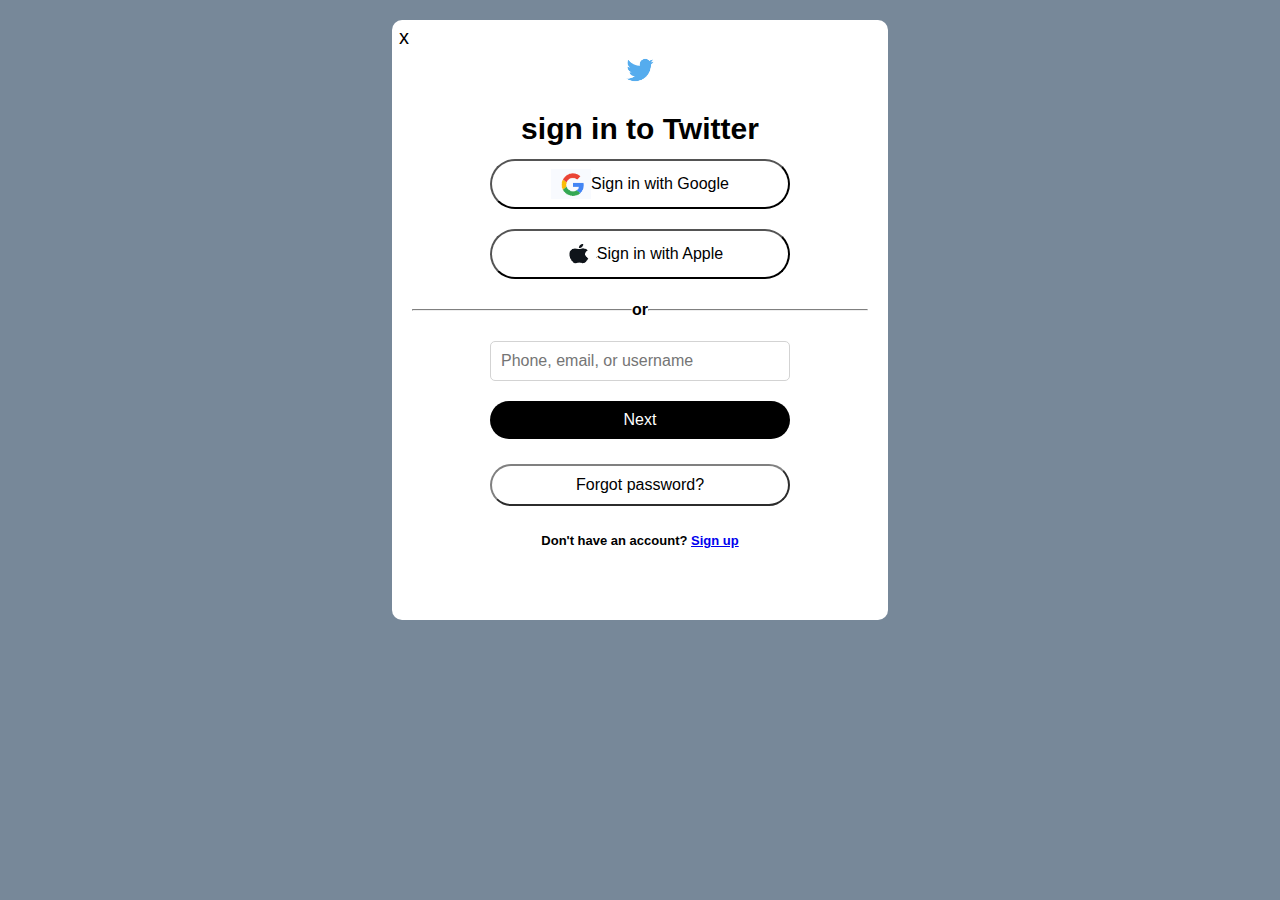
<file: twitter/index.html>
<!DOCTYPE html>
<html lang="en">
  <head>
    <meta charset="UTF-8" />
    <meta name="viewport" content="width=device-width, initial-scale=1.0" />
    <title>Twitter login</title>
    <link rel="stylesheet" href="style.css" />
    </head>
  <body>
    <div class="login-box">

      <button class="close">x</button>

      <div class="logo">
        <img src="logo.png" alt="Twitter Logo" width="30px" height="30px" />
      </div>

      <div id="signin-methods">
      <p>sign in to Twitter</p>
      <button class="google-button">
        <img
          src="google-logo.png"
          alt="Google Logo"
          class="google-logo"
          width="40" height="30"
        />
        <p id="google-button">Sign in with Google</p>
      </button>

      <button class="apple-button">
        <img
          src="apple-logo.png"
          alt="Apple Logo"
          class="apple-logo"
           width="40" height="30"
        />
        <p id="apple-button">Sign in with Apple</p>
      </button>

      <div class="line">
        <hr class="line-left" />
        <span class="or-text">or</span>
        <hr class="line-right" />
      </div>
      <div class="input-container">
      <input
        type="text"
        placeholder="Phone, email, or username"
        class="input-field"
      />
      <button class="next-button">Next</button>
      <button class="forgot-button">Forgot password?</button>
      </div>
      <p class="signup-text">
       <b> Don't have an account? <a href="#">Sign up</a> </b>
      </p>
    </div>
  </body>
</html>
</file>
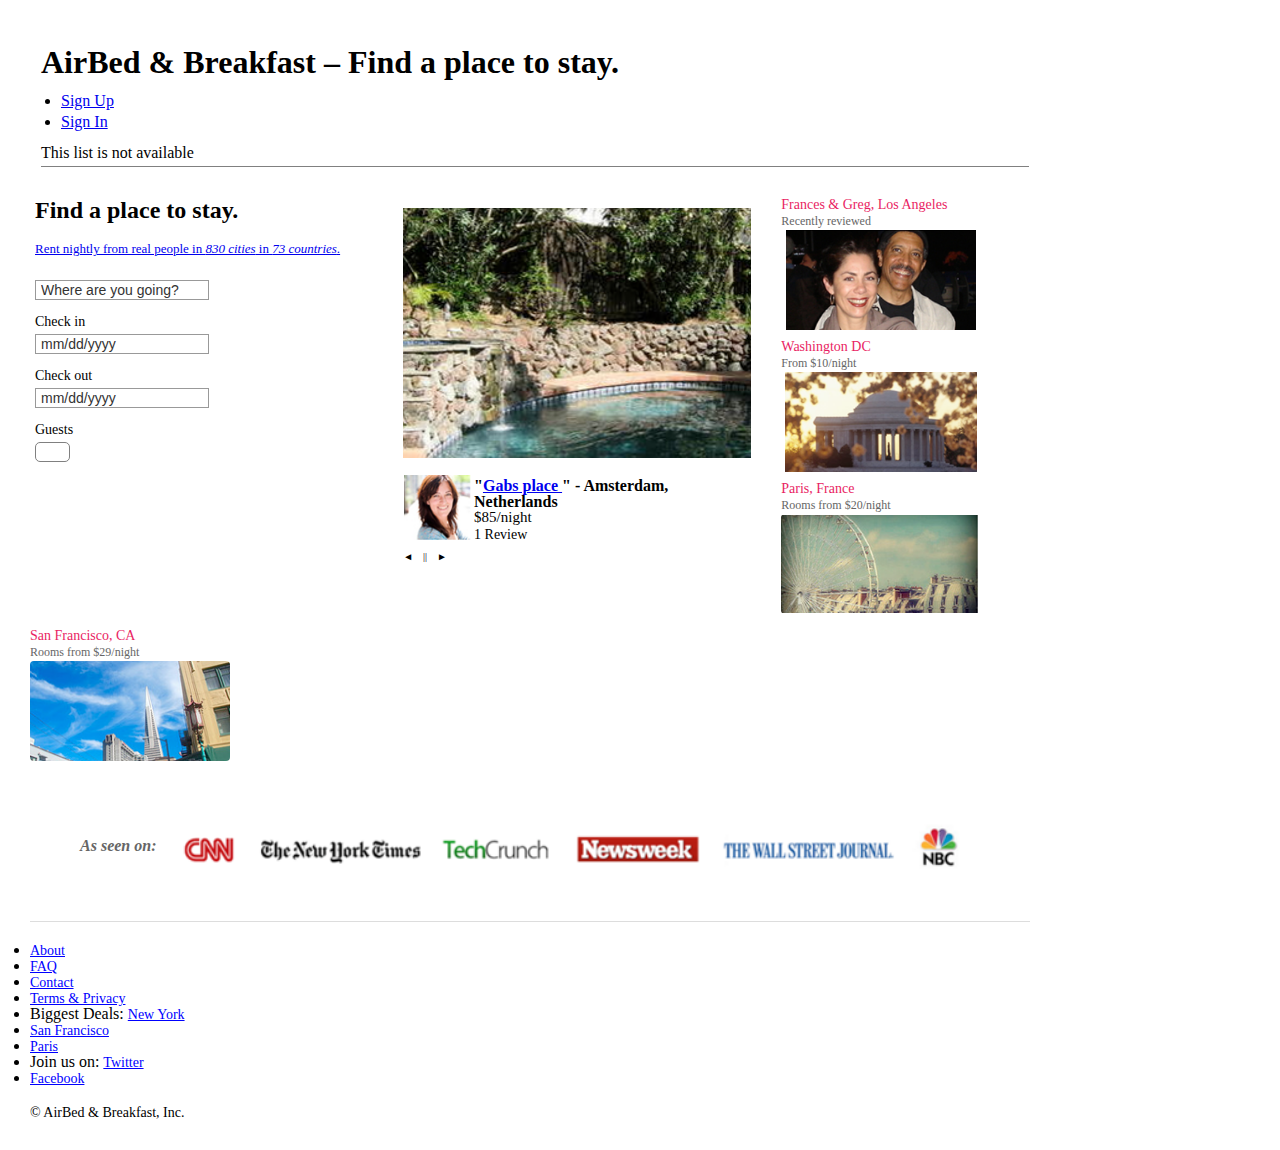
<file: AirBed/AirBed.html>
<!DOCTYPE html>
<html lang="en">

<head>
  <meta charset="UTF-8">
  <meta name="viewport" content="width=device-width, initial-scale=1.0">
  <title>AirBed & Breakfast – Find a place to stay.</title>
  <link rel="stylesheet" href="AirBed.CSS">
</head>

<header class="header">
  <h1>AirBed & Breakfast – Find a place to stay.</h1>
  <ul class="nav-links">
    <li><a href="#">Sign Up</a></li>
    <li><a href="#">Sign In</a></li>
  </ul>
  <p> This list is not available</p>
  <div class="line">
  </div>
</header>

<body>
  <div class="main-content">
    <div class="left-column">
      <h2>Find a place to stay.</h2>
      <p class="tagline">
        <a href="#">Rent nightly from real people in <em>830 cities</em> in <em>73 countries</em>.</a>
      </p>

      <form class="search-form">
        <div class="form-group">
          <input type="text" placeholder="Where are you going?">
        </div>

        <div class="form-group">
          <label>Check in</label>
          <input type="text" placeholder="mm/dd/yyyy">
        </div>

        <div class="form-group">
          <label>Check out</label>
          <input type="text" placeholder="mm/dd/yyyy">
        </div>

        <div class="form-group">
          <label>Guests</label>
          <input type="number" id="guests" name="guest" step="1">
        </div>
      </form>
    </div>

    <div class="center-column">

      <div class="featured-image"></div>

      <div class="listing-card">
        <div class="host-photo"></div>
        <div class="listing-info">
          <h3> "<a href="#">Gabs place </a>" - Amsterdam, Netherlands</h3>
          <p class="price">$85/night</p>
          <p class="reviews">1 Review</p>
        </div>
      </div>

      <div class="carousel-controls">
        <span>◄</span>
        <span>||</span>
        <span>►</span>
      </div>
    </div>


    <div class="right-column">
      <div class="destination-card card1">
        <h3>Frances & Greg, Los Angeles</h3>
        <p class="subtitle">Recently reviewed</p>
        <div class="destination-image"></div>
      </div>

      <div class="destination-card card2">
        <h3>Washington DC</h3>
        <p class="subtitle">From $10/night</p>
        <div class="destination-image"></div>
      </div>

      <div class="destination-card card3">
        <h3>Paris, France</h3>
        <p class="subtitle">Rooms from $20/night</p>
        <div class="destination-image"></div>
      </div>
    </div>
  </div>


  <div class="bottom-destinations">
    <div class="destination-item card4">
      <h3>San Francisco, CA</h3>
      <p class="subtitle">Rooms from $29/night</p>
      <div class="image"></div>
    </div>
  </div>

  <div class="seen-section">
    <h4>As seen on:</h4>
    <div class="logo"></div>
  </div>

  <footer>
    <ul class="footer-links">
      <li><a href="#">About</a></li>
      <li><a href="#">FAQ</a></li>
      <li><a href="#">Contact</a></li>
      <li><a href="#">Terms & Privacy</a></li>
      <li>Biggest Deals: <a href="#">New York</a></li>
      <li><a href="#">San Francisco</a></li>
      <li><a href="#">Paris</a></li>
      <li>Join us on: <a href="#">Twitter</a></li>
      <li><a href="#">Facebook</a></li>
    </ul>
    <p class="copyright">© AirBed & Breakfast, Inc.</p>
  </footer>
  </div>

</body>

</html>
</file>
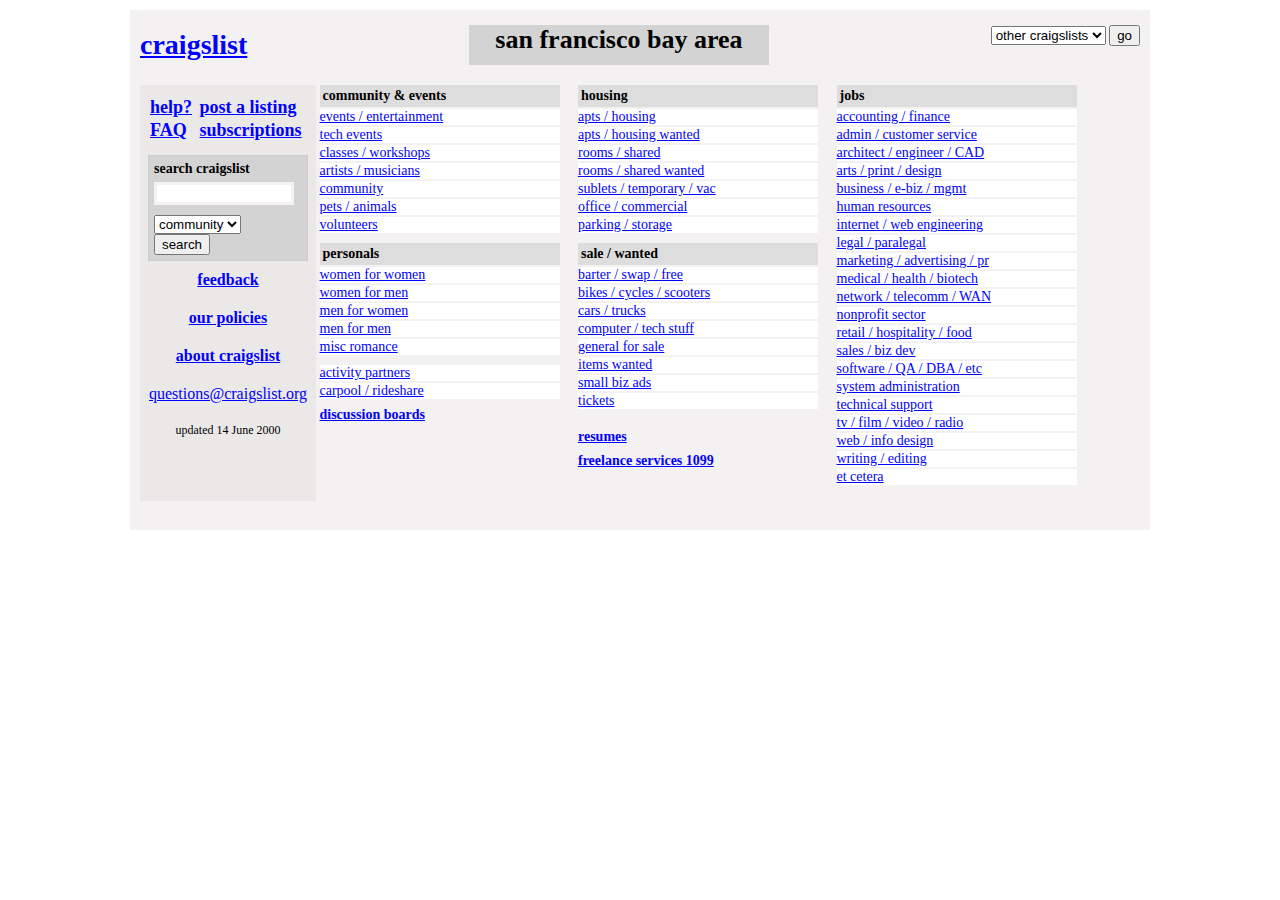
<file: Craigslist/craiglist.html>
<!DOCTYPE html>
<html lang="en">

<head>
    <meta charset="UTF-8">
    <title>craigslist : san francisco bay area</title>
    <link rel="stylesheet" href="craiglist.css">
</head>

<body>

    <div class="page">

        <div class="topbar">
            <span class="logo"><a href="#">craigslist </a></span>
            <span class="city">san francisco bay area</span>
            <span class="top-controls">
                <select>
                    <option>other craigslists</option>
                </select>
                <button>go</button>
            </span>
        </div>

        <div class="content">

            <div class="sidebar">

                <div class="right">
                    <a href="#">help?</a>
                    <a href="#">FAQ</a>
                </div>

                <div class="lift">
                    <a href="#">post a listing</a>
                    <a href="#">subscriptions</a>
                </div>

                <div class="search">
                    <div class="search-title">search craigslist</div>
                    <input type="text">
                    <select>
                        <option>community</option>
                    </select>
                    <button>search</button>
                </div>

                <div class="side-link">
                    <a href="#">feedback</a><br>
                    <a href="#">our policies</a><br>
                    <a href="#">about craigslist</a>

                    <div class="email"><a>questions@craigslist.org</a></div>
                    <div class="updated">updated 14 June 2000</div>
                </div>
            </div>

            <div class="lists">

                <div class="col">
                    <div class="section">
                        <div class="section-title">community & events</div>
                        <a href="#">events / entertainment</a>
                        <a href="#">tech events</a>
                        <a href="#">classes / workshops</a>
                        <a href="#">artists / musicians</a>
                        <a href="#">community</a>
                        <a href="#">pets / animals</a>
                        <a href="#">volunteers</a>
                    </div>

                    <div class="section">
                        <div class="section-title">personals</div>
                        <a href="#">women for women</a>
                        <a href="#">women for men</a>
                        <a href="#">men for women</a>
                        <a href="#">men for men</a>
                        <a href="#">misc romance</a>
                    </div>

                    <div class="activity">
                        <a href="#">activity partners</a>
                        <a href="#">carpool / rideshare</a>
                    </div>
                    <a class="strong" href="#">discussion boards</a>
                </div>

                <div class="col">
                    <div class="section">
                        <div class="section-title">housing</div>
                        <a href="#">apts / housing</a>
                        <a href="#">apts / housing wanted</a>
                        <a href="#">rooms / shared</a>
                        <a href="#">rooms / shared wanted</a>
                        <a href="#">sublets / temporary / vac</a>
                        <a href="#">office / commercial</a>
                        <a href="#">parking / storage</a>
                    </div>

                    <div class="section">
                        <div class="section-title">sale / wanted</div>
                        <a href="#">barter / swap / free</a>
                        <a href="#">bikes / cycles / scooters</a>
                        <a href="#">cars / trucks</a>
                        <a href="#">computer / tech stuff</a>
                        <a href="#">general for sale</a>
                        <a href="#">items wanted</a>
                        <a href="#">small biz ads</a>
                        <a href="#">tickets</a>
                    </div>


                    <div class="resumes">
                        <a class="strong" href="#">resumes</a>
                        <a class="strong" href="#">freelance services 1099</a>
                    </div>
                </div>

                <div class="col">
                    <div class="section">
                        <div class="section-title">jobs</div>
                        <a href="#">accounting / finance</a>
                        <a href="#">admin / customer service</a>
                        <a href="#">architect / engineer / CAD</a>
                        <a href="#">arts / print / design</a>
                        <a href="#">business / e-biz / mgmt</a>
                        <a href="#">human resources</a>
                        <a href="#">internet / web engineering</a>
                        <a href="#">legal / paralegal</a>
                        <a href="#">marketing / advertising / pr</a>
                        <a href="#">medical / health / biotech</a>
                        <a href="#">network / telecomm / WAN</a>
                        <a href="#">nonprofit sector</a>
                        <a href="#">retail / hospitality / food</a>
                        <a href="#">sales / biz dev</a>
                        <a href="#">software / QA / DBA / etc</a>
                        <a href="#">system administration</a>
                        <a href="#">technical support</a>
                        <a href="#">tv / film / video / radio</a>
                        <a href="#">web / info design</a>
                        <a href="#">writing / editing</a>
                        <a href="#">et cetera</a>
                    </div>
                </div>

            </div>

        </div>

    </div>

</body>

</html>
</file>
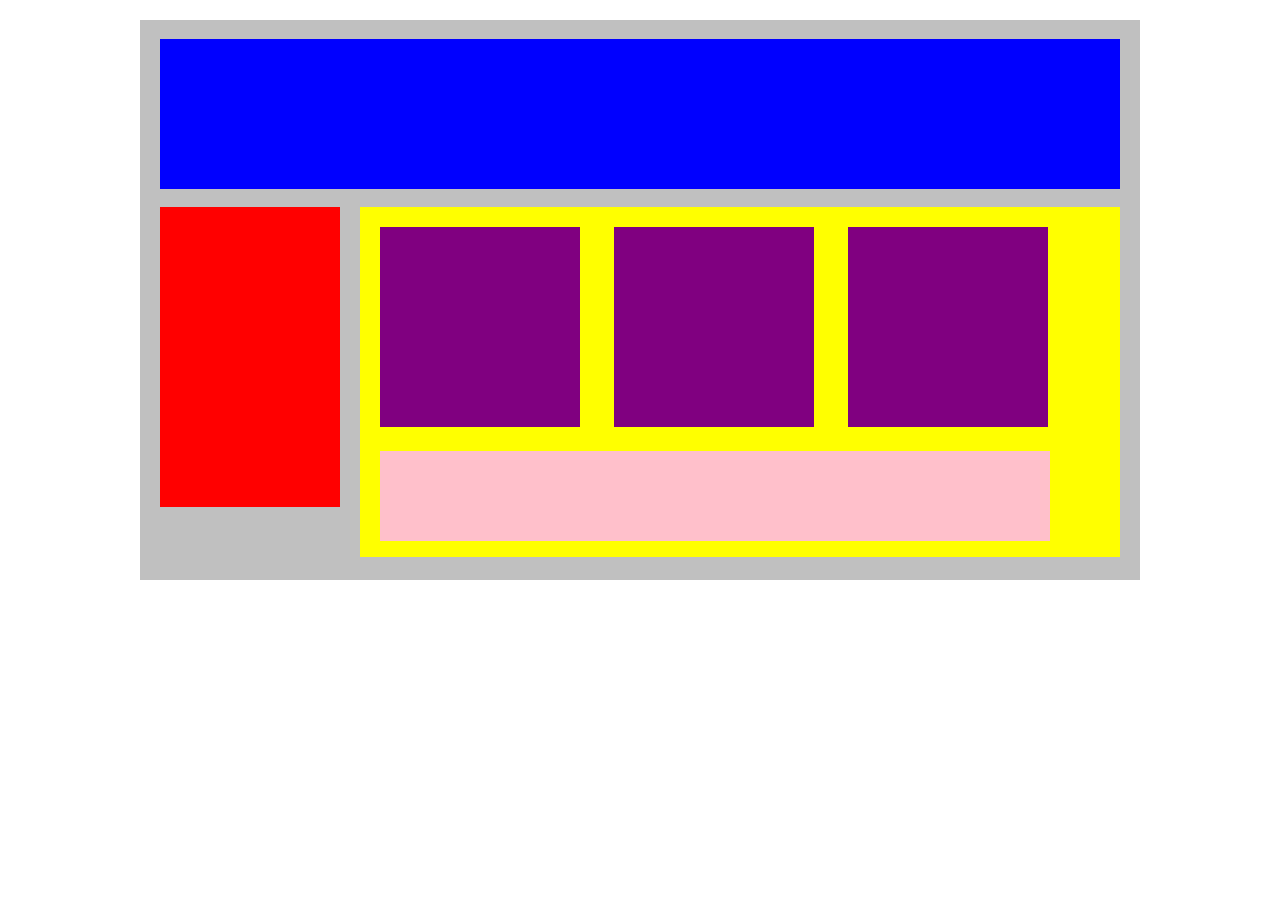
<file: CSS-first-Assignment/CSS-Assignment-1.html>
<!DOCTYPE html>
<html>
    <head>
        <title>Mike Tyson's Personal Webpage - Boxing Champion </title>
        <link rel="stylesheet" type="text/css" href="CSS-Assignment-1.CSS">
    </head>
    <body>
        <div id="container">
          <div id="header"></div>
          <div id="nav_bar"></div>
          <div id="main_content">
            <div class="subcontent"></div>
            <div class="subcontent"></div>
            <div class="subcontent"></div>
            <div id="advertisements"></div>
          </div>
        </div> <!-- End of container -->
    </body>
</html>
</file>
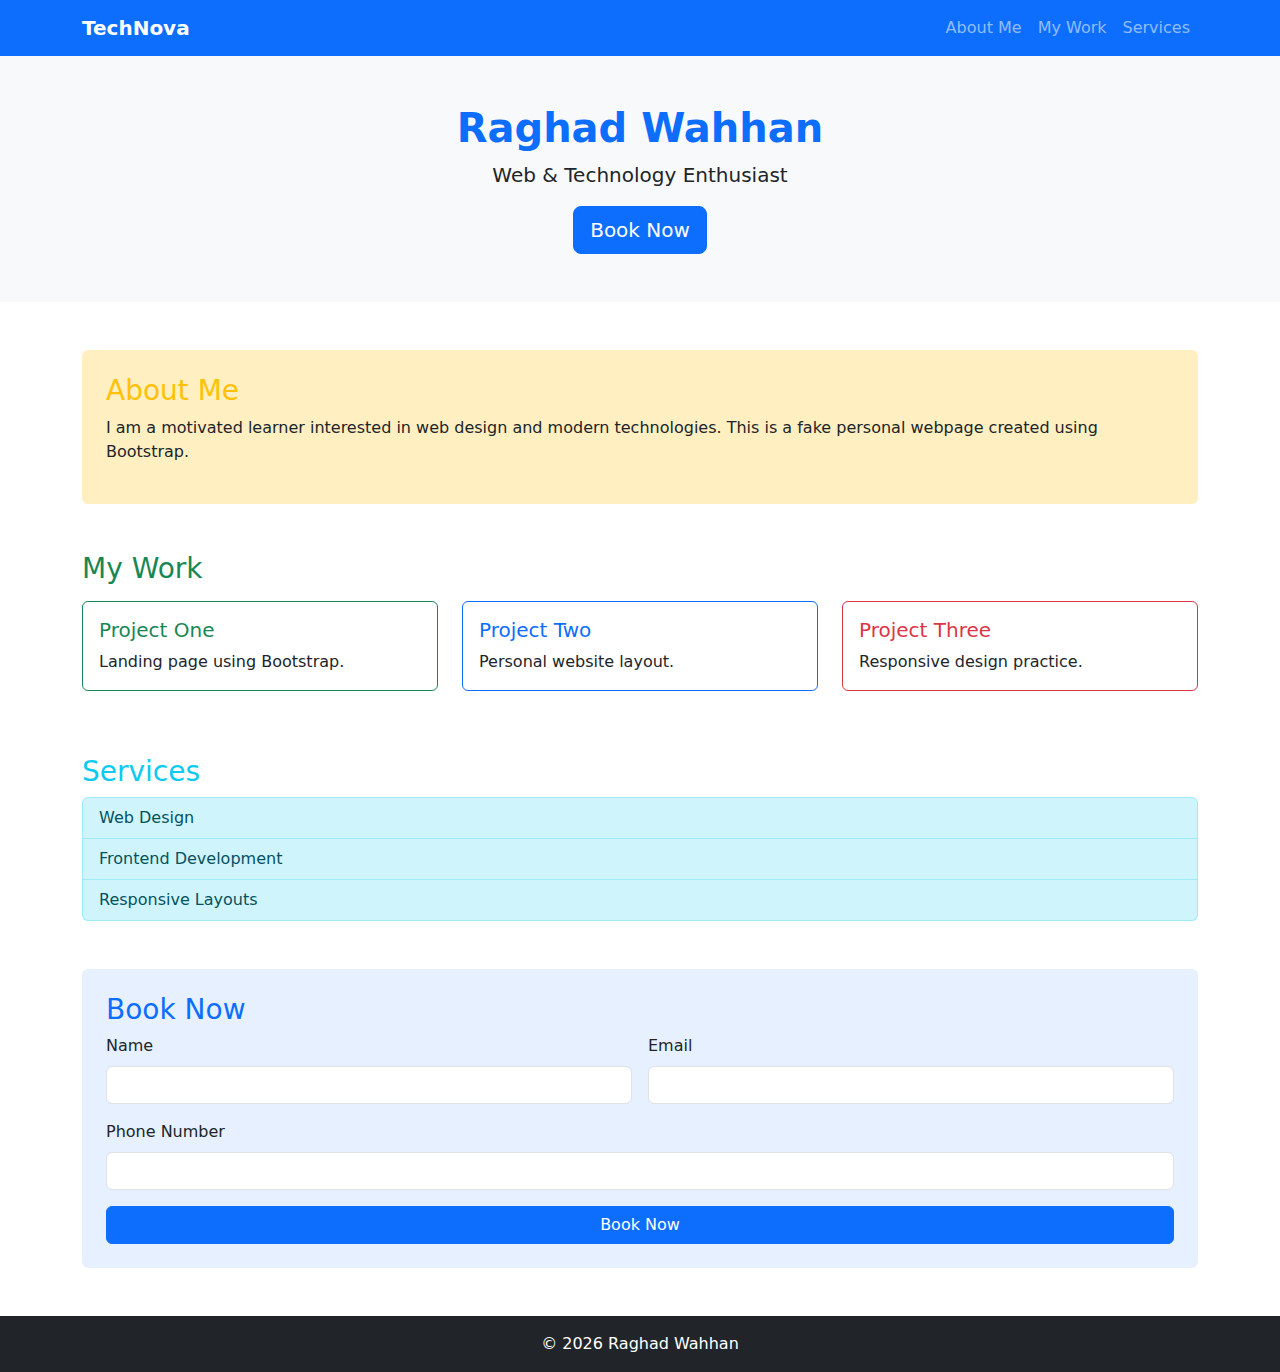
<file: framwork-myhome/home_framework.html>
<!DOCTYPE html>
<html lang="en">

<head>
    <meta charset="UTF-8">
    <meta name="viewport" content="width=device-width, initial-scale=1">
    <title>Raghad Wahhan | Personal Page</title>
    <link href="https://cdn.jsdelivr.net/npm/bootstrap@5.3.2/dist/css/bootstrap.min.css" rel="stylesheet">
</head>




<body>

    <nav class="navbar navbar-expand-lg navbar-dark bg-primary">
        <div class="container">
            <a class="navbar-brand fw-bold" href="#">TechNova</a>

            <button class="navbar-toggler" type="button" data-bs-toggle="collapse" data-bs-target="#navbarNav">
                <span class="navbar-toggler-icon"></span>
            </button>

            <div class="collapse navbar-collapse" id="navbarNav">
                <ul class="navbar-nav ms-auto">
                    <li class="nav-item"><a class="nav-link" href="#about">About Me</a></li>
                    <li class="nav-item"><a class="nav-link" href="#work">My Work</a></li>
                    <li class="nav-item"><a class="nav-link" href="#services">Services</a></li>
                </ul>
            </div>
        </div>
    </nav>

    <section class="bg-light py-5 text-center">
        <div class="container">
            <h1 class="fw-bold text-primary">Raghad Wahhan</h1>
            <p class="lead">Web & Technology Enthusiast</p>
            <button class="btn btn-primary btn-lg">Book Now</button>
        </div>
    </section>


    <section id="about" class="container my-5">
        <div class="p-4 bg-warning bg-opacity-25 rounded">
            <h3 class="text-warning">About Me</h3>
            <p>
                I am a motivated learner interested in web design and modern technologies.
                This is a fake personal webpage created using Bootstrap.
            </p>
        </div>
    </section>


    <section id="work" class="container my-5">
        <h3 class="text-success mb-3">My Work</h3>
        <div class="row">
            <div class="col-md-4 mb-3">
                <div class="card border-success">
                    <div class="card-body">
                        <h5 class="card-title text-success">Project One</h5>
                        <p class="card-text">Landing page using Bootstrap.</p>
                    </div>
                </div>
            </div>

            <div class="col-md-4 mb-3">
                <div class="card border-primary">
                    <div class="card-body">
                        <h5 class="card-title text-primary">Project Two</h5>
                        <p class="card-text">Personal website layout.</p>
                    </div>
                </div>
            </div>

            <div class="col-md-4 mb-3">
                <div class="card border-danger">
                    <div class="card-body">
                        <h5 class="card-title text-danger">Project Three</h5>
                        <p class="card-text">Responsive design practice.</p>
                    </div>
                </div>
            </div>
        </div>
    </section>


    <section id="services" class="container my-5">
        <h3 class="text-info">Services</h3>
        <ul class="list-group">
            <li class="list-group-item list-group-item-info">Web Design</li>
            <li class="list-group-item list-group-item-info">Frontend Development</li>
            <li class="list-group-item list-group-item-info">Responsive Layouts</li>
        </ul>
    </section>

    <section class="container my-5">
        <div class="p-4 bg-primary bg-opacity-10 rounded">
            <h3 class="text-primary">Book Now</h3>

            <form class="row g-3">
                <div class="col-md-6">
                    <label class="form-label">Name</label>
                    <input type="text" class="form-control">
                </div>

                <div class="col-md-6">
                    <label class="form-label">Email</label>
                    <input type="email" class="form-control">
                </div>

                <div class="col-12">
                    <label class="form-label">Phone Number</label>
                    <input type="tel" class="form-control">
                </div>

                <div class="col-12">
                    <button class="btn btn-primary w-100">
                        Book Now
                    </button>
                </div>
            </form>
        </div>
    </section>


    <footer class="bg-dark text-white text-center p-3">
        © 2026 Raghad Wahhan
    </footer>

    <script src="https://cdn.jsdelivr.net/npm/bootstrap@5.3.2/dist/js/bootstrap.bundle.min.js">
    </script>

</body>

</html>
</file>
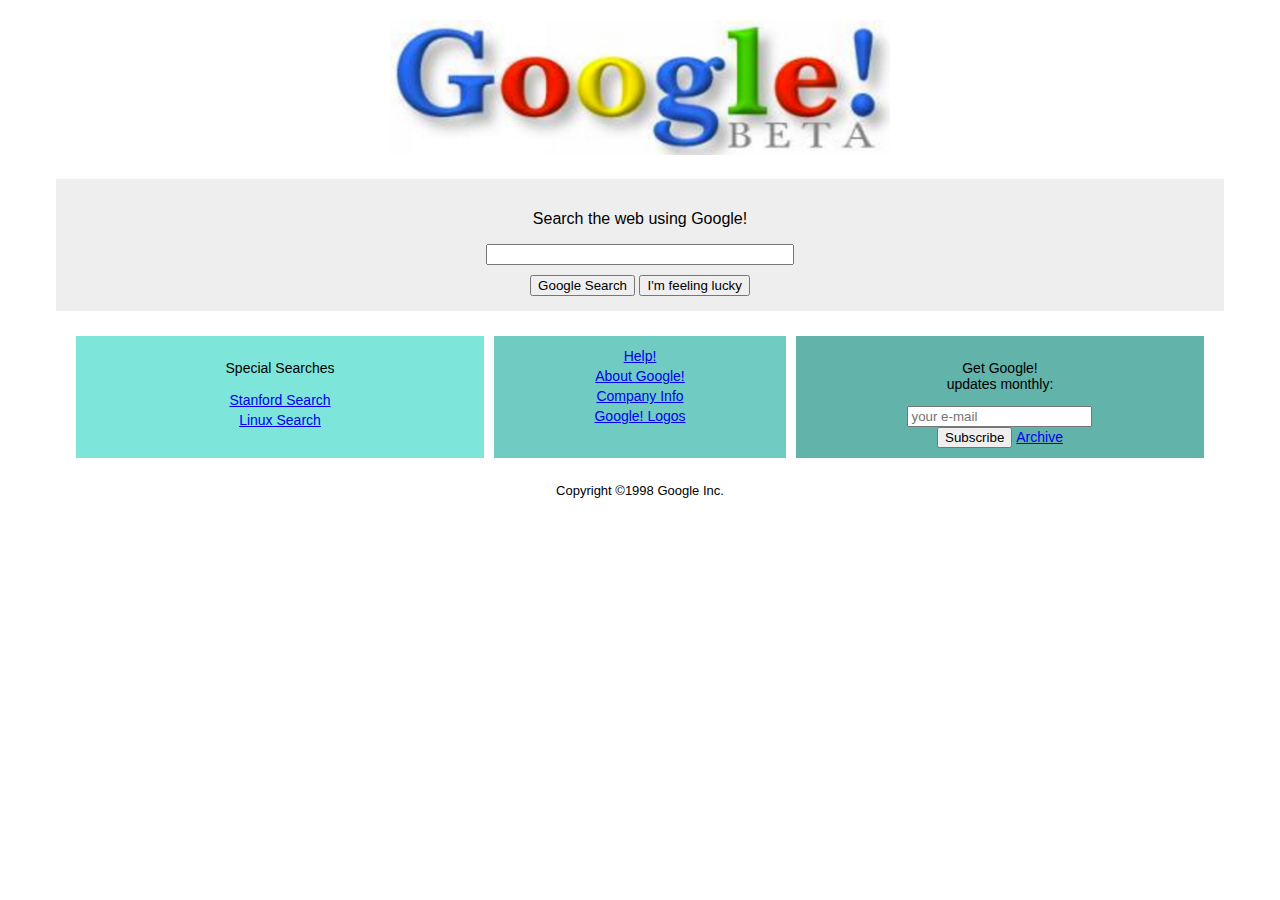
<file: google/Google-Assignment.html>
<!DOCTYPE html>
<html lang="en">
<head>
    <meta charset="UTF-8">
    <meta name="viewport" content="width=device-width, initial-scale=1.0">
    <title>Google Assignment</title>
    <link rel="stylesheet" href="google-assignment.CSS">
</head>

<body>

     <div class="logo">
            <img src="./logo.png" alt="Google Logo" width="500px">
        </div>

        
     <div class="search-box">
        <p>Search the web using Google!</p>
        <input type="text" id="text">
        <div class="buttons">
            <button>Google Search</button>
            <button>I'm feeling lucky</button>
          </div>
        </div>

        <div class="links">

            <div class="box box1">
                <p>Special Searches</p>
                <a href="#">Stanford Search</a><br>
                <a href="#">Linux Search</a>
            </div>

            <div class="box box2">
                <a href="#">Help!</a><br>
                <a href="#">About Google!</a><br>
                <a href="#">Company Info</a><br>
                <a href="#">Google! Logos</a>
            </div>

            <div class="box box3">
                <p>Get Google!<br>updates monthly:</p>
                <input type="email" placeholder="your e-mail"><br>
                <button>Subscribe</button>
                <a href="#">Archive</a>
            </div>

        </div>

        <div class="footer">
            Copyright ©1998 Google Inc.
        </div>

    </div>

</body>
</html>
</file>
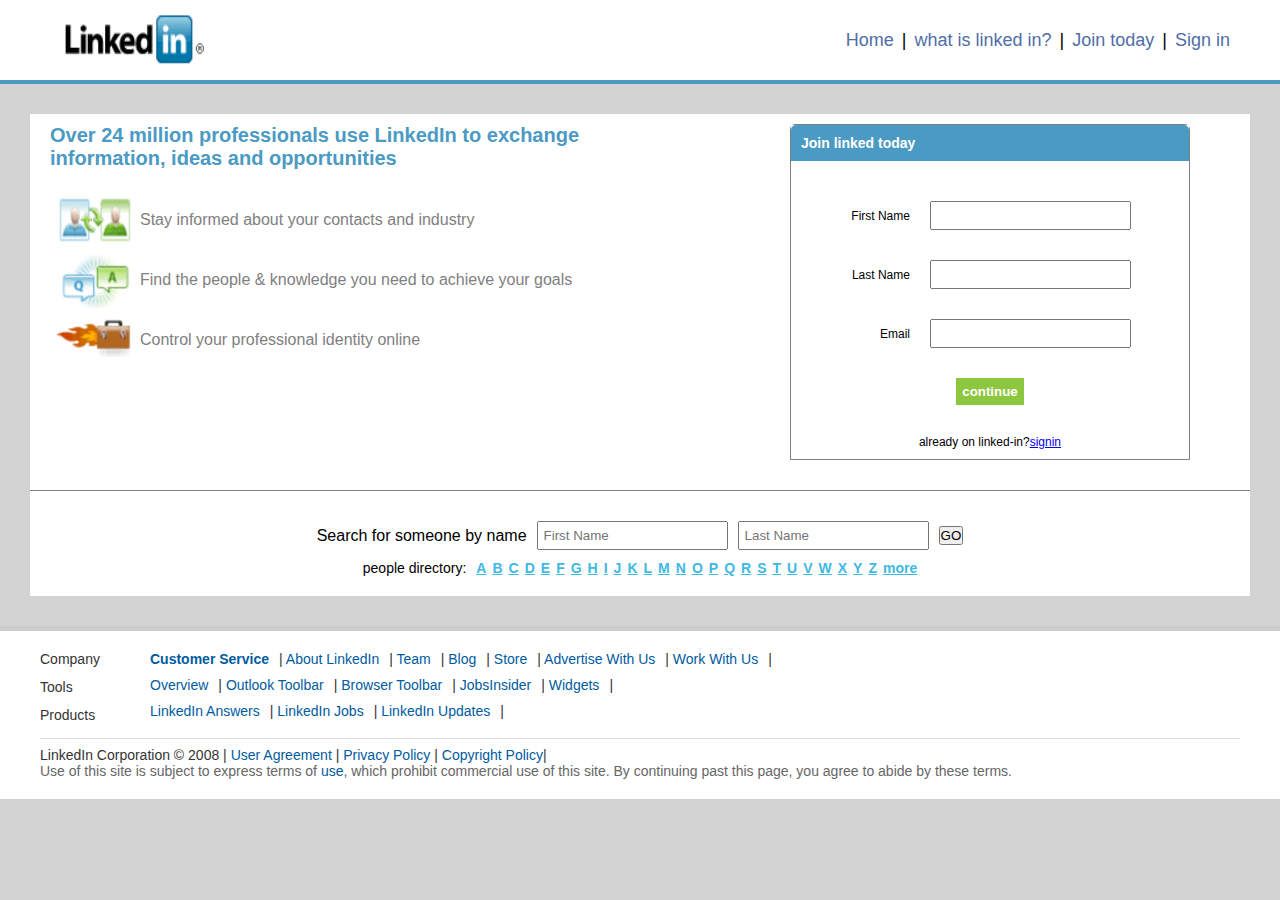
<file: Raghad Wahhab-Front-end-challange/challange.html>
<!DOCTYPE html>
<html lang="en">

<head>
    <meta charset="UTF-8">
    <meta name="viewport" content="width=device-width, initial-scale=1.0">
    <title> Linked-in</title>
    <link rel="stylesheet" href="challange.css">
</head>

<body>
    <header class="header">
        <img src="logo.png" alt="Linked-in logo" width="200" height="80">
        <nav class="nav">
            <a href="#">Home</a>
            <span> |</span>
            <a href="#">what is linked in?</a>
            <span> | </span>
            <a href="#"> Join today</a>
            <span> | </span>
            <a href="#">Sign in</a>
        </nav>
    </header>
    <div class="blue-line">
    </div>

    <main class="main">
        <section class="content">
            <div class="left">
                <h1>
                    Over 24 million professionals use LinkedIn to exchange
                    information, ideas and opportunities
                </h1>
                <div class="feature">
                    <img src="users.png" alt="user" width="90" height="60">
                    <p>Stay informed about your contacts and industry</p>
                </div>
                <div class="feature">
                    <img src="chats.png" alt="user" width="90" height="60">
                    <p>Find the people & knowledge you need to achieve your goals</p>
                </div>
                <div class="feature">
                    <img src="bag.png" alt="user" width="90" height="60">
                    <p>Control your professional identity online</p>
                </div>
            </div>

            <div class="right">
                <div class="signup">
                    <h2> Join linked today</h2>
                    <div class="fields">
                        <div class="each-field">
                            <label> First Name</label>
                            <input type="text">
                        </div>
                        <div class="each-field">
                            <label>Last Name</label>
                            <input type="text">
                        </div>
                        <div class="each-field">
                            <label> Email </label>
                            <input type="email">
                        </div>
                        <button>continue</button>
                    </div>
                    <p class="signin"> already on linked-in?<a href="#">signin</a></p>
                </div>
            </div>
        </section>

        <section class="search">
            <div class="search-box">
                <p> Search for someone by name</p>
                <input type="text" placeholder="First Name">
                <input type="text" placeholder="Last Name">
                <button>GO</button>
            </div>
            <div class="directory">
                <span> people directory: </span>
                <div class="letters">
                    <a href="#">A</a><a href="#">B</a><a href="#">C</a><a href="#">D</a>
                    <a href="#">E</a><a href="#">F</a><a href="#">G</a><a href="#">H</a>
                    <a href="#">I</a><a href="#">J</a><a href="#">K</a><a href="#">L</a>
                    <a href="#">M</a><a href="#">N</a><a href="#">O</a><a href="#">P</a>
                    <a href="#">Q</a><a href="#">R</a><a href="#">S</a><a href="#">T</a>
                    <a href="#">U</a><a href="#">V</a><a href="#">W</a><a href="#">X</a>
                    <a href="#">Y</a><a href="#">Z</a>
                    <a href="#">more</a>
                </div>
            </div>
        </section>
    </main>

    <footer class="footer">

        <div class="footer-main">

            <div class="footer-left">
                <div>Company</div>
                <div>Tools</div>
                <div>Products</div>
            </div>

            <div class="footer-right">
                <div class="footer-row">
                    <a href="#"> <b>Customer Service</b></a>|
                    <a href="#">About LinkedIn</a>|
                    <a href="#">Team</a>|
                    <a href="#">Blog</a>|
                    <a href="#">Store</a>|
                    <a href="#">Advertise With Us</a>|
                    <a href="#">Work With Us</a>|
                </div>

                <div class="footer-row">
                    <a href="#">Overview</a>|
                    <a href="#">Outlook Toolbar</a>|
                    <a href="#">Browser Toolbar</a>|
                    <a href="#">JobsInsider</a>|
                    <a href="#">Widgets</a>|
                </div>

                <div class="footer-row">
                    <a href="#">LinkedIn Answers</a>|
                    <a href="#">LinkedIn Jobs</a>|
                    <a href="#">LinkedIn Updates</a>|
                </div>

            </div>

        </div>


        <div class="footer-bottom">
            <p>
                LinkedIn Corporation © 2008 |
                <a href="#">User Agreement</a> |
                <a href="#">Privacy Policy</a> |
                <a href="#">Copyright Policy</a>|
            </p>

            <p class="terms">
                Use of this site is subject to express terms of <a href="#">use</a>, which prohibit commercial use of
                this site.
                By continuing past this page, you agree to abide by these terms.
            </p>
        </div>

    </footer>

</body>

</html>
</file>
<file: twitter/style.css>
*{
    box-sizing: border-box;
    margin: 0;
    padding: 0;
}
body {
  font-family: Arial, Helvetica, sans-serif;
  background-color: lightslategrey;
  margin: 20px 20px;
  display: flex;
  justify-content: center;
  align-items: center;
}
.login-box {
  background-color: white;
  width: 40%;
  height: 600px;
  border: none;
  border-radius: 10px;
  display: flex;
  flex-direction: column;
  justify-content: flex-start;
}
.close {
  text-align: left;
  font-size: 20px;
  font-weight: normal;
  color: black;
  border: none;
  background-color: white;
  padding: 3px 4px;
  margin: 3px;
}
.logo {
  align-self: center;
  text-align: center;
  display: block;
  border-top: 0px;
}
#signin-methods {
  text-align: center;
  font-size: 30px;
  font-weight: bold;
  line-height: 20px;
  margin-top: 30px
}
.google-button {
  background-color: white;
  color: black;
  border-radius: 50px;
  width: 300px;
  height: 50px;
  padding: 10px 20px;
  font-size: 16px;
  display: flex;
  align-items: center;
  justify-content: center;
  margin: 20px auto;
}
.apple-button {
  background-color: white;
  color: black;
  border-radius: 50px;
  padding: 10px 20px;
  font-size: 16px;
  width: 300px;
  height: 50px;
  display: flex;
  align-items: center;
  justify-content: center;
  margin: 20px auto;
}
.line {
  display: flex;
  align-items: center;
  justify-content: center;
  margin: 0;
  padding: 1px 20px;
}
.line-left {
  border-top: 1px solid gray;
  flex-grow: 1;
}
.or-text {
  text-align: center;
  color: black;
  font-size: medium;
}
.line-right {
  border-top: 1px solid gray;
  flex-grow: 1;
}
.input-container {
  display: flex;
  flex-direction: column;
  margin: 20px 0;
  align-items: center;
}
.input-field {
  padding: 10px;
  margin: 0;
  border: 1px solid lightgray;
  border-radius: 5px;
  font-size: 16px;
  width: 300px;
}
.next-button {
  background-color: black;
  color: white;
  border: none;
  border-radius: 50px;
  padding: 10px 20px;
  font-size: 16px;
  display: block;
  margin: 20px 0;
  width: 300px;
}
.forgot-button {
  background-color: white;
  color: black;
  border-color: grey;
  border-radius: 50px;
  padding: 10px 20px;
  font-size: 16px;
  display: block;
  margin: 5px 0;
  width: 300px;
}
.signup-text {
  text-size-adjust: small;
  font-size: small;
  text-align: center;
  margin-top: 0px;
}
</file>
<file: AirBed/AirBed.CSS>
* {
  margin: 0;
  padding: 0;
  box-sizing: border-box;
}

body {
  font-family: Georgia, serif;
  line-height: 1;
  background-color: white;
  width: 1000px;
  margin: 30px;
}

.header {
  width: 100%;
  margin: 5px;
  padding: 6px;
  background-color: white;
}

.header h1 {
  font-size: 32px;
  margin-bottom: 10px;
  margin-top: 10px;
  padding-bottom: 5px;
  font-weight: bold;
}

.nav-links {
  display: flex;
  flex-direction: column;
  gap: 5px;
  margin-bottom: 15px;
  padding-left: 20px;
}

.line {
  border-top: 1px solid gray;
  margin-bottom: 20px;
  margin-top: 5px;

}

.main-content {
  display: flex;
  flex-direction: raw;
  margin-bottom: 5px;
  margin-left: 5px;
}

.left-column {
  display: flex;
  flex-direction: column;
  width: 35%;
}

.left-column h2 {
  font-size: 24px;
  margin-bottom: 20px;
  font-weight: bold;
}

.tagline {
  margin-bottom: 25px;
  font-size: 13px;
}

.search-form {
  display: flex;
  flex-direction: column;
  gap: 15px;
}

.form-group label {
  display: block;
  margin-bottom: 5px;
  font-size: 14px;
}

.form-group input {
  width: 50%;
  height: 20px;
  padding: 5px;
  border: 1px solid #999;
  font-size: 14px;
}

.form-group input::placeholder {
  color: #333;
  opacity: 1;
}

.form-group input[type="number"] {
  width: 10%;
  border-radius: 5px;
  border: 1px solid gray;
}

.center-column {
  width: 35%;
  display: flex;
  flex-direction: column;
  align-items: flex-start;
  margin-right: 30px;
  margin-left: 20px;
  margin-top: 10px;
}

.featured-image {
  width: 100%;
  height: 250px;
  background: url('pool.PNG');
  background-repeat: no-repeat;
  background-position: center;
  margin-bottom: 15px;
}

.listing-card {
  display: flex;
  flex-direction: row;
  gap: 2px;
  align-items: center;
  width: 100%;
}

.host-photo {
  width: 70px;
  height: 65px;
  background: url('user.PNG');
  background-size: contain;
  background-repeat: no-repeat;
  background-position: center;
}

.listing-info h3 {
  font-size: 16px;
  margin-top: 5px;
}

.listing-info .location {
  font-size: 14px;
  margin-bottom: 3px;
}

.listing-info .price {
  font-size: 15px;
  margin-bottom: 3px;
}

.listing-info .reviews {
  font-size: 14px;
}

.carousel-controls {
  display: flex;
  gap: 10px;
  margin-top: 10px;
  justify-content: center;
  font-size: 5px;
}

.carousel-controls span {
  cursor: pointer;
  font-size: 10px;
}


.right-column {
  display: flex;
  flex-direction: column;
  width: 25%;
}

.destination-card {
  margin-bottom: 10px;
}

.card1 .destination-image {
  background: url('Card1.PNG');
  background-size: contain;
  background-repeat: no-repeat;
  background-position: center;
}

.card2 .destination-image {
  background: url('Card2.PNG');
  background-size: contain;
  background-repeat: no-repeat;
  background-position: center;
}

.card3 .destination-image {
  background: url('Card3.PNG');
  background-size: contain;
  background-repeat: no-repeat;
  background-position: center;
}

.destination-card h3 {
  color: #e91e63;
  font-size: 14px;
  margin-bottom: 3px;
  font-weight: normal;
}

.destination-card .subtitle {
  font-size: 12px;
  color: #666;
  margin-bottom: 3px;
}

.destination-image {
  width: 80%;
  height: 100px;
  border-radius: 4px;
  background-color: #999;
}

.bottom-destinations {
  display: flex;
  flex-direction: row;
  margin-bottom: 40px;
  width: 100%;

}

.destination-item {
  width: 25%;
}

.destination-item h3 {
  color: #e91e63;
  font-size: 14px;
  margin-bottom: 3px;
  font-weight: normal;
}

.destination-item .subtitle {
  font-size: 12px;
  color: #666;
  margin-bottom: 3px;
}

.destination-item .image {
  width: 80%;
  height: 100px;
  background-color: lightgray;
  border-radius: 4px;
}

.card4 .image {
  background: url('Card4.PNG');
  background-size: contain;
  background-repeat: no-repeat;
  background-position: center;
}

.seen-section {
  display: flex;
  flex-direction: row;
  margin-bottom: 20px;
  align-items: center;
  justify-content: center;
  width: 100%;
}

.seen-section h4 {
  font-size: 16px;
  font-style: italic;
  margin-bottom: 15px;
  padding-top: 5px;
  color: #666;
  font-weight: bold;
  width: 10%;
}

.seen-section .logo {
  background: url('logos.PNG');
  background-size: contain;
  background-repeat: no-repeat;
  background-position: center;
  width: 80%;
  height: 100px;
}

footer {
  border-top: 1px solid #ddd;
  padding-top: 20px;
}

.footer-links {
  margin-bottom: 20px;
}

.footer-links a {
  color: blue;
  font-size: 14px;
}

.copyright {
  font-size: 14px;
}
</file>
<file: Craigslist/craiglist.css>
body {
    background: white;
    font-family: Times, "Times New Roman", serif;
    font-size: 14px;
    margin: 0;
    padding: 0;
    box-sizing: border-box;
}

a {
    color: blue;
    text-decoration: underline;
    display: block;
    margin: 2px 0;
}

.page {
    width: 1000px;
    height: 500px;
    margin: 10px auto;
    background: rgb(243, 241, 241);
    padding: 10px;
}

.topbar {
    margin-bottom: 15px;
    display: flex;
    flex-direction: row;
    width: 100%;
    height: 50px;
    align-content: center;
    justify-content: space-between;
    align-items: center;
    text-align: center;
}

.logo {
    color: blue;
    font-size: 28px;
    font-weight: bold;
    align-items: left;
    text-align: center;
}

.city {
    font-size: 26px;
    font-weight: bold;
    background-color: lightgray;
    height: 40px;
    width: 300px;
    text-align: center;

}

.top-controls {
    align-items: center;
    justify-content: center;
    text-align: center;
    height: 40px;
}

.content {
    display: block;
}

.sidebar {
    width: 160px;
    height: 400px;
    display: inline-block;
    background: rgb(235, 232, 232);
    padding: 8px;
}

.right,
.lift {
    display: inherit;
    font-size: 18px;
    font-weight: bold;
    margin: 2px;
}

.search {
    border: 1px solid #cccccc;
    background: lightgray;
    padding: 5px;
    margin: 10px 0;
}

.search-title {
    font-weight: bold;
    margin-bottom: 5px;
}

.search input {
    width: 130px;
    border: 3px solid rgb(247, 242, 242);
    margin-bottom: 10px;
}

.search select {
    display: block;
}

.side-link {
    text-align: center;
}

.side-link a {
    font-size: 16px;
    font-weight: bold;
}

.email a {
    margin-top: 20px;
    font-weight: normal;
}

.updated {
    margin: 20px;
    font-size: 12px;
}

.lists {
    width: 780px;
    display: inline-block;
    vertical-align: top;
}

.col {
    width: 240px;
    display: inline-block;
    vertical-align: top;
    margin-right: 15px;
}

.section {
    margin-bottom: 10px;
}

.section-title {
    background: #dddddd;
    padding: 3px;
    font-weight: bold;
}

.section a {
    background-color: white;
}

.col .resumes {
    margin-top: 20px;
}

.col .activity a {
    background-color: white;
}

.strong {
    font-weight: bold;
    margin-top: 8px;
}
</file>
<file: CSS-first-Assignment/CSS-Assignment-1.CSS>
*{
    margin: 5px;
    padding: 5px;
    box-sizing: border-box;
}

body{
    background-color: white;
    
}

#container{
    width: 1000px;
    height: 560px;
    background-color: silver;
    margin: auto;
    position: relative;
}

#header{
    width: 960px;
    height: 150px;
    background-color: blue;
    position: absolute;
    top: 14px;
    left: 15px;
}

#nav_bar{
    width: 180px;
    height: 300px;
    background-color: red;
    position: absolute;
    top: 182px;
    left: 15px;
}

#main_content{
    width: 760px;
    height: 350px;
    background-color: yellow;
    position: absolute;
    top: 182px;
    left: 215px;

}

.subcontent{
    width: 200px;
    height: 200px;
    background-color: purple;
    display: inline-block;
    margin-right: 15px;
    margin-left: 15px;
    margin-top: 15px;
    
}

#advertisements{
    width: 670px;
    height: 90px;
    background-color: pink;
    margin-top: 15px;
    position: absolute;
    left: 15px;
}
</file>
<file: google/google-assignment.CSS>
body {
    font-family: Arial, Helvetica, sans-serif;
    background: white;
    text-align: center;
}


.logo {
    margin: 0 auto;
    margin-top: 20px;
}


.search-box {
    background: #eeeeee;
    padding: 15px;
    margin: 20px auto;
    width: 90%;
}

.search-box input {
    width: 300px;
}

.buttons {
    margin-top: 10px;
}

.links {
    display: flex;
    width: 90%;
    margin: 0 auto;
}

.box {
    padding: 10px;
    font-size: 14px;
}

.box1 {
    width: 37%;
    background: #7ee5da;
    margin: 5px;
}

.box2 {
    width: 26%;
    background: #70ccc2;
    margin: 5px;
}


.box3 {
    width: 37%;
    background: #62b3aa;
    margin: 5px;
}

.box a {
    display: inline-block;
    margin: 2px 0;
}

.footer {
    margin-top: 20px;
    font-size: 13px;
}
</file>
<file: Raghad Wahhab-Front-end-challange/challange.css>
* {
    margin: 0;
    padding: 0%;
    box-sizing: border-box;
}

body {
    background-color: lightgray;
    font-family: Arial, Helvetica, sans-serif;
}

.header {
    display: flex;
    justify-content: space-between;
    align-items: center;
    padding: 0px 40px;
    background-color: white;
}

.nav {
    color: rgb(82, 109, 167);
    display: flex;
    gap: 8px;
    font-size: 18px;
    padding: 10px;
}

.nav a {
    text-decoration-line: none;
    color: rgb(82, 109, 167);
}

.nav span {
    color: black;
}

.blue-line {
    display: block;
    height: 4px;
    background-color: #4b9ac3;
    width: 100%;
}

.main {
    display: block;
    margin: 30;
    padding: 10;

}

.content {
    display: flex;
    justify-content: space-between;
    color: black;
    background-color: white;
    padding: 10px;
    margin: 30px;
    margin-bottom: 0px;
}

.left {
    display: block;
    width: 50%;
    margin-left: 10px;
}

.left h1 {
    font-size: 20px;
    margin-bottom: 20px;
    color: #4b9ac3;
}

.feature {
    display: flex;
    align-items: center;
    color: gray;
}

.right {
    display: block;
    width: 400px;
    min-width: 200px;
    max-width: 600px;
    margin-right: 50px;
    margin-bottom: 20px;
    border: 1px solid gray;
    border-top-left-radius: 5px;
    border-top-right-radius: 5px;

}

.signup {
    display: flex;
    flex-direction: column;
    background-color: white;
    color: black;
}

.fields {
    display: flex;
    flex-direction: column;
    align-items: center;
    justify-content: center;
    padding: 20px;
}

.each-field {
    display: flex;
    align-items: center;
    justify-content: center;
    margin-bottom: 10px;
}

.signup h2 {
    background-color: #4b9ac3;
    color: white;
    padding: 10px;
    font-size: 14px;
    margin-bottom: 10px;
    border-top-left-radius: 5px;
    border-top-right-radius: 5px;
}

.signup label {
    font-size: 12px;
    margin-right: 10px;
    width: 80px;
    text-align: right;


}

.signup input {
    padding: 5px;
    margin: 10px;
    width: 75%;

}

.signup button {
    margin-top: 10px;
    background-color: #8dc63f;
    border: none;
    padding: 6px;
    color: white;
    font-weight: bold;
}

.signin {
    font-size: 12px;
    margin-top: 10px;
    margin-bottom: 10px;
    align-self: center;
}

.search {
    display: block;
    background-color: white;
    padding: 20px;
    margin: 30px;
    margin-top: 0px;
    border-top: 1px solid gray;
}

.search-box {
    display: flex;
    flex-direction: row;
    gap: 10px;
    margin: 10px 0;
    align-items: center;
    justify-content: center;
    align-content: center;


}

.search-box input {
    padding: 5px;
}

.directory {
    display: flex;
    align-items: center;
    justify-content: center;
    align-content: center;
    gap: 10px;
    font-size: 14px;
}

.letters {
    display: flex;
    flex-wrap: wrap;
    gap: 6px;
}

.letters a {
    color: rgb(62, 185, 226);
    font-weight: bold;
}

.footer {
    background-color: white;
    border-top: 5px solid #ccc;
    padding: 20px 40px;
    font-size: 14px;
    color: #333;

}

.footer-main {
    display: flex;
    gap: 30px;
}

.footer-left {
    display: flex;
    flex-direction: column;
    gap: 12px;
    min-width: 80px;
    color: #333;
}

.footer-right {
    display: flex;
    flex-direction: column;
    gap: 10px;
}

.footer-row {
    display: block;
}

.footer-row a {
    text-decoration: none;
    color: #005b9f;
    margin-right: 10px;
}

.footer-bottom {
    margin-top: 15px;
    border-top: 1px solid #ddd;
    padding-top: 8px;
}

.footer-bottom a {
    text-decoration: none;
    color: #005b9f;
}

.terms {
    color: #666;
}
</file>
